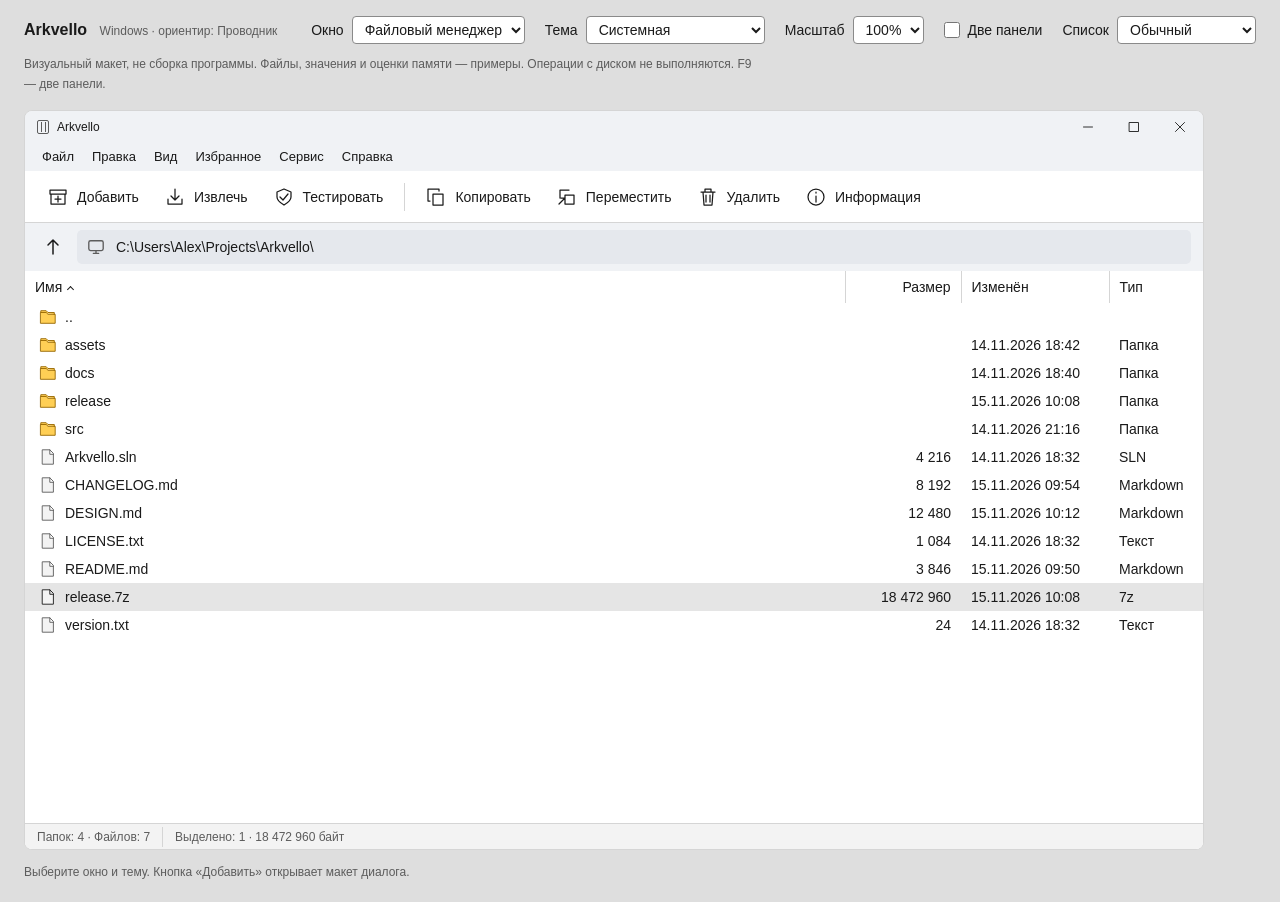
<file: design/preview/index.html>
<!doctype html>
<html lang="ru">
<head>
  <meta charset="utf-8">
  <meta name="viewport" content="width=device-width,initial-scale=1">
  <title>Arkvello — исследование интерфейса Windows</title>
  <link rel="stylesheet" href="style.css">
</head>
<body>
  <header class="study-controls">
    <strong>Arkvello <span>Windows · ориентир: Проводник</span></strong>
    <label>Окно <select id="surface"><option value="main">Файловый менеджер</option><option value="archive">Добавить к архиву</option></select></label>
    <label>Тема <select id="theme"><option value="system">Системная</option><option value="light">Светлая</option><option value="dark">Тёмная</option><option value="contrast">Контрастная (пример)</option></select></label>
    <label>Масштаб <select id="scale"><option value="1">100%</option><option value="1.25">125%</option><option value="1.5">150%</option><option value="2">200%</option></select></label>
    <label class="check"><input id="two-panels" type="checkbox">Две панели</label>
    <label>Список <select id="list-state"><option value="normal">Обычный</option><option value="long">Длинные имена</option><option value="empty">Пустая папка</option></select></label>
    <label id="dialog-state-control" hidden>Диалог <select id="dialog-state"><option value="normal">Без ошибки</option><option value="password-error">Ошибка пароля (пример)</option></select></label>
  </header>
  <p class="study-note">Визуальный макет, не сборка программы. Файлы, значения и оценки памяти — примеры. Операции с диском не выполняются. F9 — две панели.</p>
  <main id="stage">
    <section class="window manager" id="manager" aria-label="Макет файлового менеджера">
      <div class="caption"><span class="app-mark" aria-hidden="true"></span><span>Arkvello</span><div class="caption-actions" aria-hidden="true"><svg><use href="#minimize"/></svg><svg><use href="#maximize"/></svg><svg><use href="#close"/></svg></div></div>
      <nav class="menubar" aria-label="Главное меню макета">
        <button type="button">Файл</button><button type="button">Правка</button><button type="button">Вид</button><button type="button">Избранное</button><button type="button">Сервис</button><button type="button">Справка</button>
      </nav>
      <div class="commands" aria-label="Основные команды">
        <button type="button" id="add"><svg><use href="#add-icon"/></svg><span>Добавить</span></button>
        <button type="button" data-command="Извлечь"><svg><use href="#extract"/></svg><span>Извлечь</span></button>
        <button type="button" data-command="Тестировать"><svg><use href="#test"/></svg><span>Тестировать</span></button>
        <span class="command-divider"></span>
        <button type="button" data-command="Копировать"><svg><use href="#copy"/></svg><span>Копировать</span></button>
        <button type="button" data-command="Переместить"><svg><use href="#move"/></svg><span>Переместить</span></button>
        <button type="button" data-command="Удалить"><svg><use href="#delete"/></svg><span>Удалить</span></button>
        <button type="button" data-command="Информация"><svg><use href="#info"/></svg><span>Информация</span></button>
      </div>
      <div class="panels" id="panels"></div>
    </section>

    <section class="window archive" id="archive" hidden aria-label="Макет окна добавления к архиву">
      <div class="caption"><span>Добавить к архиву</span><div class="caption-actions" aria-hidden="true"><svg><use href="#close"/></svg></div></div>
      <form id="archive-form">
        <div class="archive-content">
          <label class="archive-path" for="archive-name">Архив:</label>
          <div class="path-input"><input id="archive-name" value="C:\Users\Alex\Projects\Arkvello\release.7z" spellcheck="false"><button type="button" data-command="Выбор пути архива" aria-label="Выбрать путь архива">…</button></div>
          <div class="archive-columns">
            <div>
              <h2>Сжатие</h2>
              <div class="form-row"><label for="format">Формат архива:</label><select id="format"><option>7z</option><option>zip</option><option>tar</option></select></div>
              <div class="form-row"><label for="level">Уровень сжатия:</label><select id="level"><option>5 — Нормальный</option><option>0 — Без сжатия</option><option>9 — Ультра</option></select></div>
              <div class="form-row"><label for="method">Метод сжатия:</label><select id="method"><option>LZMA2</option><option>LZMA</option></select></div>
              <div class="form-row"><label for="dictionary">Размер словаря:</label><select id="dictionary"><option>32 МБ</option><option>64 МБ</option></select></div>
              <div class="form-row"><label for="word">Размер слова:</label><select id="word"><option>32</option><option>64</option></select></div>
              <div class="form-row"><label for="solid">Размер блока:</label><select id="solid"><option>Непрерывный</option><option>Без непрерывного блока</option></select></div>
              <div class="form-row"><label for="threads">Потоков CPU:</label><div class="thread-field"><select id="threads"><option>8</option><option>4</option><option>2</option></select><span class="secondary">/ 16</span></div></div>
              <div class="memory"><div><span>Память для сжатия:</span><span>386 МБ</span></div><div><label for="memory-limit">Ограничение:</label><select id="memory-limit"><option>80%</option><option>50%</option></select></div><div><span>Для распаковки:</span><span>34 МБ</span></div></div>
              <label class="stacked" for="volumes">Разбить на тома размером, байт:</label><input id="volumes" placeholder="Не разбивать" list="volume-presets"><datalist id="volume-presets"><option value="10M"><option value="100M"><option value="1G"></datalist>
              <label class="stacked" for="parameters">Параметры:</label><input id="parameters" spellcheck="false">
              <div class="options-row"><button type="button" id="options-open">Параметры…</button><span class="secondary">NTFS и временные метки</span></div>
            </div>
            <div>
              <h2>Обновление</h2>
              <div class="form-row"><label for="update-mode">Режим обновления:</label><select id="update-mode"><option>Добавить и заменить</option><option>Обновить и добавить</option><option>Обновить существующие</option><option>Синхронизировать</option></select></div>
              <div class="form-row"><label for="path-mode">Режим путей:</label><select id="path-mode"><option>Относительные пути</option><option>Полные пути</option><option>Абсолютные пути</option></select></div>
              <fieldset class="archive-flags"><legend class="sr-only">Параметры архивации</legend>
                <label class="check"><input type="checkbox" disabled>Создать SFX-архив</label>
                <label class="check"><input type="checkbox">Сжимать открытые для записи файлы</label>
                <label class="check"><input type="checkbox">Удалять файлы после сжатия</label>
              </fieldset>
              <h2 class="encryption-heading">Шифрование</h2>
              <label class="stacked" for="password">Введите пароль:</label><input id="password" type="password" autocomplete="off">
              <label class="stacked" for="password-again">Повторите пароль:</label><input id="password-again" type="password" autocomplete="off">
              <p id="password-error" class="field-error" hidden>Пароли не совпадают.</p>
              <label class="check password-show"><input id="show-password" type="checkbox">Показать пароль</label>
              <div class="form-row"><label for="encryption">Метод шифрования:</label><select id="encryption"><option>AES-256</option></select></div>
              <label class="check"><input type="checkbox">Шифровать имена файлов</label>
            </div>
          </div>
        </div>
        <footer class="dialog-footer"><button class="primary" type="submit">OK</button><button type="button" id="archive-cancel">Отмена</button><button type="button" data-command="Справка">Справка</button></footer>
      </form>
    </section>
  </main>
  <p id="feedback" class="feedback" role="status">Выберите окно и тему. Кнопка «Добавить» открывает макет диалога.</p>

  <dialog id="options-dialog" aria-labelledby="options-title">
    <div class="caption"><span id="options-title">Параметры</span></div>
    <form method="dialog">
      <div class="options-content">
        <h2>NTFS</h2>
        <label class="check"><input type="checkbox">Сохранять символические ссылки</label>
        <label class="check"><input type="checkbox">Сохранять жёсткие ссылки</label>
        <label class="check"><input type="checkbox">Сохранять альтернативные потоки</label>
        <label class="check"><input type="checkbox">Сохранять права доступа</label>
        <h2 class="time-heading">Временные метки</h2>
        <p class="secondary option-hint">Флажок слева задаёт явное переопределение параметра.</p>
        <div class="override-row"><input type="checkbox" aria-label="Переопределить точность времени" data-override="precision"><label for="precision">Точность времени:</label><select id="precision" disabled><option>По умолчанию</option><option>1 нс</option></select></div>
        <div class="override-row"><input type="checkbox" aria-label="Переопределить время изменения" data-override="mtime"><label class="check"><input id="mtime" type="checkbox" checked disabled>Сохранять время изменения</label></div>
        <div class="override-row"><input type="checkbox" aria-label="Переопределить время создания" data-override="ctime"><label class="check"><input id="ctime" type="checkbox" disabled>Сохранять время создания</label></div>
        <div class="override-row"><input type="checkbox" aria-label="Переопределить время доступа" data-override="atime"><label class="check"><input id="atime" type="checkbox" disabled>Сохранять время доступа</label></div>
        <div class="override-row"><input type="checkbox" aria-label="Переопределить время архива" data-override="ztime"><label class="check"><input id="ztime" type="checkbox" disabled>Время архива — по последнему файлу</label></div>
        <label class="check preserve-time"><input type="checkbox">Не изменять время доступа исходных файлов</label>
      </div>
      <footer class="dialog-footer"><button class="primary" value="ok">OK</button><button value="cancel">Отмена</button><button type="button" data-command="Справка по параметрам">Справка</button></footer>
    </form>
  </dialog>

  <svg class="icon-definitions" xmlns="http://www.w3.org/2000/svg" aria-hidden="true">
    <symbol id="add-icon" viewBox="0 0 20 20"><path d="M3 7h14v10H3zM2 3h16v4H2zM10 9v6M7 12h6"/></symbol>
    <symbol id="extract" viewBox="0 0 20 20"><path d="M3 12v5h14v-5M10 2v11M6 9l4 4 4-4"/></symbol>
    <symbol id="test" viewBox="0 0 20 20"><path d="M10 2l7 3v5c0 4-7 8-7 8s-7-4-7-8V5zM6 10l3 3 5-6"/></symbol>
    <symbol id="copy" viewBox="0 0 20 20"><path d="M7 7h10v11H7zM4 14H2V2h11v2"/></symbol>
    <symbol id="move" viewBox="0 0 20 20"><path d="M3 11V3h9M8 8h9v9H8zM2 17l6-6M4 11h4v4"/></symbol>
    <symbol id="delete" viewBox="0 0 20 20"><path d="M3 5h14M7 5V2h6v3M5 5l1 13h8l1-13M8 8v7M12 8v7"/></symbol>
    <symbol id="info" viewBox="0 0 20 20"><circle cx="10" cy="10" r="8"/><path d="M10 9v6M10 5v1"/></symbol>
    <symbol id="up" viewBox="0 0 20 20"><path d="M10 17V3M5 8l5-5 5 5"/></symbol>
    <symbol id="location" viewBox="0 0 20 20"><rect x="2" y="3" width="16" height="11" rx="2"/><path d="M7 17h6M10 14v3"/></symbol>
    <symbol id="folder" viewBox="0 0 20 20"><path d="M2 5h6l2 2h8v10H2zM2 5V3h6l2 2h7v2"/></symbol>
    <symbol id="file" viewBox="0 0 20 20"><path d="M4 2h8l4 4v12H4zM12 2v5h4"/></symbol>
    <symbol id="minimize" viewBox="0 0 20 20"><path d="M5 10h10"/></symbol>
    <symbol id="maximize" viewBox="0 0 20 20"><path d="M5 5h10v10H5z"/></symbol>
    <symbol id="close" viewBox="0 0 20 20"><path d="M5 5l10 10M15 5L5 15"/></symbol>
  </svg>
  <script src="preview.js"></script>
</body>
</html>
</file>
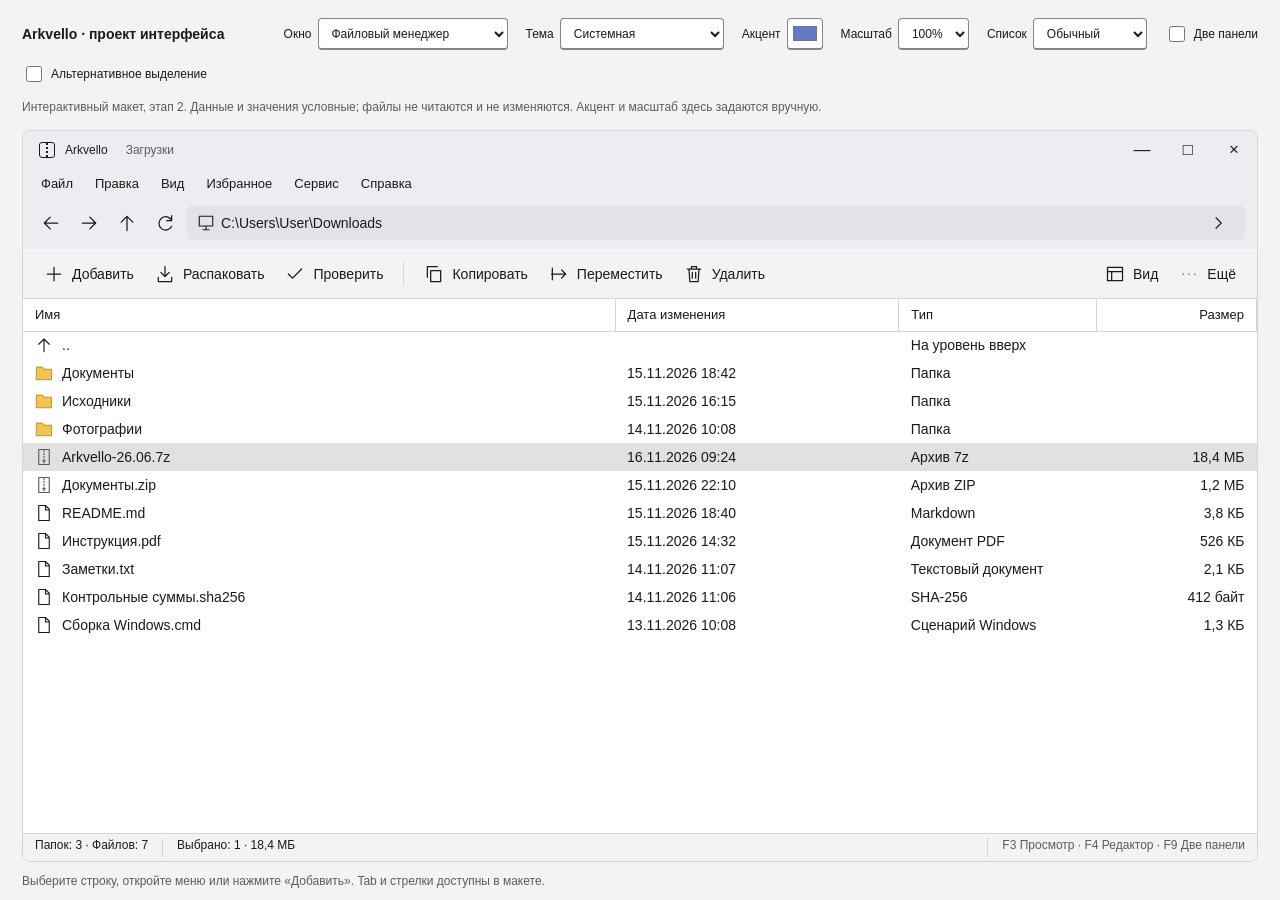
<file: design/stage2/index.html>
<!doctype html>
<html lang="ru">
<head>
  <meta charset="utf-8">
  <meta name="viewport" content="width=device-width,initial-scale=1">
  <title>Arkvello — проект интерфейса WinUI 3</title>
  <link rel="stylesheet" href="study.css">
  <script src="study.js" defer></script>
</head>
<body>
  <header class="review-controls" aria-label="Управление макетом">
    <strong>Arkvello · проект интерфейса</strong>
    <label>Окно <select id="surface"><option value="main">Файловый менеджер</option><option value="add">Добавить в архив</option><option value="extract">Распаковать</option><option value="progress">Ход операции</option><option value="overwrite">Замена файла</option><option value="password">Пароль</option><option value="memory">Ограничение памяти</option><option value="result">Результат с предупреждениями</option><option value="settings">Параметры</option></select></label>
    <label>Тема <select id="theme"><option value="system">Системная</option><option value="dark">Тёмная</option><option value="light">Светлая</option><option value="contrast">Контрастная (пример)</option></select></label>
    <label>Акцент <input id="accent" type="color" value="#637bc4"></label>
    <label>Масштаб <select id="scale"><option value="1">100%</option><option value="1.25">125%</option><option value="1.5">150%</option><option value="2">200%</option></select></label>
    <label>Список <select id="state"><option value="normal">Обычный</option><option value="long">Длинное имя</option><option value="empty">Пустой</option><option value="loading">Загрузка</option><option value="error">Нет доступа</option></select></label>
    <label class="check"><input type="checkbox" id="two">Две панели</label>
    <label class="check"><input type="checkbox" id="alternative">Альтернативное выделение</label>
  </header>
  <p class="review-note">Интерактивный макет, этап 2. Данные и значения условные; файлы не читаются и не изменяются. Акцент и масштаб здесь задаются вручную.</p>
  <main id="stage">
    <section id="manager" class="window" aria-label="Arkvello — файловый менеджер">
      <header class="caption"><span class="app-mark" aria-hidden="true"></span><span>Arkvello</span><span class="caption-path">Загрузки</span><div class="caption-actions" aria-hidden="true"><span>―</span><span>□</span><span>×</span></div></header>
      <nav id="menubar" aria-label="Главное меню"></nav>
      <div id="panels"></div>
      <footer class="app-status"><span id="total">Папок: 3 · Файлов: 7</span><span id="selected">Выбрано: 1 · 18,4 МБ</span><span class="status-tail">F3 Просмотр · F4 Редактор · F9 Две панели</span></footer>
    </section>
  </main>
  <p id="feedback" role="status">Выберите строку, откройте меню или нажмите «Добавить». Tab и стрелки доступны в макете.</p>
  <dialog id="sheet" aria-labelledby="sheet-title"><form id="sheet-form"><header class="sheet-title"><h1 id="sheet-title"></h1><button type="button" id="close-sheet" class="icon-only" aria-label="Закрыть диалог"></button></header><div id="sheet-context"></div><div id="sheet-content"></div><footer id="sheet-footer"></footer></form></dialog>
  <div id="popup" popover="auto" aria-label="Команды"></div>
</body>
</html>
</file>
<file: design/preview/style.css>
:root {
  color-scheme: light;
  --frame: #f3f3f3;
  --navigation: #f0f2f5;
  --path: #e5e8ed;
  --path-hover: #dce0e6;
  --panel: #ffffff;
  --hover: #eaeaea;
  --pressed: #dfdfdf;
  --divider: #d5d5d5;
  --edge: #8a8a8a;
  --text: #1a1a1a;
  --secondary: #5c5c5c;
  --disabled: #6d6d6d;
  --accent: #005fb8;
  --on-accent: #ffffff;
  --selected: #e5e5e5;
  --selection-edge: #666666;
  --selected-text: #1a1a1a;
  --inactive: #eeeeee;
  --error: #b42318;
  --error-surface: #fff1ef;
  --study-ground: #dedede;
  --scale: 1;
  font-family: "Segoe UI Variable Text", "Segoe UI", sans-serif;
  font-size: 14px;
  line-height: 20px;
  font-optical-sizing: auto;
  background: var(--study-ground);
  color: var(--text);
}
:root[data-theme="dark"] {
  color-scheme: dark;
  --frame: #202020;
  --navigation: #1c202c;
  --path: #292d39;
  --path-hover: #333846;
  --panel: #191919;
  --hover: #2d2d2d;
  --pressed: #3d3d3d;
  --divider: #383838;
  --edge: #969696;
  --text: #f3f3f3;
  --secondary: #c0c0c0;
  --disabled: #a0a0a0;
  --accent: #75bfff;
  --on-accent: #101010;
  --selected: #414141;
  --selection-edge: #b0b0b0;
  --selected-text: #f3f3f3;
  --inactive: #303030;
  --error: #ffb4ab;
  --error-surface: #452521;
  --study-ground: #141414;
}
:root[data-theme="contrast"] {
  color-scheme: dark;
  --frame: #000000;
  --panel: #000000;
  --navigation: #000000;
  --path: #000000;
  --path-hover: #202020;
  --selection-edge: #ffff00;
  --hover: #202020;
  --pressed: #333333;
  --divider: #ffffff;
  --edge: #ffffff;
  --text: #ffffff;
  --secondary: #ffffff;
  --disabled: #a6a6a6;
  --accent: #ffff00;
  --on-accent: #000000;
  --selected: #ffff00;
  --selected-text: #000000;
  --inactive: #333333;
  --error: #ffb4ab;
  --error-surface: #000000;
  --study-ground: #000000;
}
* { box-sizing: border-box; }
body { margin: 0; }
[hidden] { display: none !important; }
button, input, select { font: inherit; color: inherit; }
button, select { cursor: default; }
button { border: 1px solid var(--edge); border-radius: 4px; background: var(--panel); padding: 3px 12px; min-height: 28px; }
button:hover:enabled { background: var(--hover); }
button:active:enabled { background: var(--pressed); }
button:disabled, input:disabled, select:disabled { color: var(--disabled); background: var(--frame); }
button.primary { background: var(--accent); color: var(--on-accent); border-color: var(--accent); }
button.primary:hover { background: var(--accent); filter: brightness(.92); }
input:not([type="checkbox"]), select { height: 28px; background: var(--panel); border: 1px solid var(--edge); border-radius: 4px; padding: 3px 8px; min-width: 0; width: 100%; }
select { padding-right: 5px; }
input::placeholder { color: var(--secondary); opacity: 1; }
input { caret-color: var(--text); }
input[type="checkbox"] { width: 16px; height: 16px; flex: 0 0 auto; margin: 0; accent-color: var(--accent); }
input:focus-visible:not([type="checkbox"]) { border-bottom: 2px solid var(--accent); }
:focus-visible { outline: 2px solid var(--accent); outline-offset: 2px; }
::selection { background: var(--accent); color: var(--on-accent); }
* { scrollbar-color: var(--edge) var(--frame); scrollbar-width: thin; }
svg { width: 20px; height: 20px; fill: none; stroke: currentColor; stroke-width: 1.5; stroke-linecap: round; stroke-linejoin: round; flex: 0 0 auto; }
.icon-definitions { position: absolute; width: 0; height: 0; overflow: hidden; }
.sr-only { position: absolute; width: 1px; height: 1px; padding: 0; overflow: hidden; clip-path: inset(50%); white-space: nowrap; }
.secondary { color: var(--secondary); }
.check { display: flex; align-items: center; gap: 8px; min-height: 26px; }
.check:has(input:disabled) { color: var(--disabled); }
.study-controls { display: flex; flex-wrap: wrap; align-items: center; gap: 10px 20px; padding: 16px 24px 10px; }
.study-controls strong { font-size: 16px; font-weight: 600; margin-right: auto; }
.study-controls strong span { color: var(--secondary); font-size: 12px; font-weight: 400; margin-left: 8px; }
.study-controls > label { display: flex; align-items: center; gap: 8px; }
.study-controls select { width: auto; }
.study-note { margin: 0 24px 16px; max-width: 110ch; color: var(--secondary); font-size: 12px; }
#stage { padding: 0 24px 8px; overflow: auto; }
.window { background: var(--frame); border: 1px solid var(--divider); border-radius: 8px; overflow: hidden; zoom: var(--scale); }
.manager { width: 1180px; height: 740px; max-width: 100%; display: flex; flex-direction: column; }
.caption { min-height: 32px; height: 32px; display: flex; align-items: center; gap: 8px; padding-left: 12px; font-size: 12px; flex: 0 0 auto; background: var(--navigation); }
.app-mark { display: inline-block; width: 12px; height: 14px; border: 1px solid var(--secondary); border-radius: 2px; position: relative; }
.app-mark::after { content: ""; position: absolute; width: 3px; height: 10px; left: 3px; top: 1px; border-left: 1px solid var(--secondary); border-right: 1px solid var(--secondary); }
.caption-actions { display: flex; margin-left: auto; height: 100%; }
.caption-actions svg { width: 46px; height: 32px; padding: 7px 14px; stroke-width: 1; }
.menubar { display: flex; align-items: center; min-height: 28px; padding: 0 8px; background: var(--navigation); font-size: 13px; }
.menubar button { border: 0; background: transparent; min-height: 24px; padding: 2px 9px; }
.commands { display: flex; align-items: center; gap: 4px; height: 52px; flex: 0 0 auto; padding: 6px 12px; border-bottom: 1px solid var(--divider); background: var(--panel); overflow-x: auto; }
.commands button { display: flex; align-items: center; justify-content: center; gap: 9px; height: 36px; flex: 0 0 auto; padding: 6px 10px; border-color: transparent; background: transparent; font-size: 14px; }
.commands svg { stroke-width: 1.25; }
.command-divider { height: 28px; width: 1px; flex: 0 0 auto; background: var(--divider); margin: 0 6px; }
.panels { flex: 1; min-height: 0; display: flex; gap: 3px; }
.panel { display: flex; flex-direction: column; min-width: 0; flex: 1; background: var(--panel); }
.panel + .panel { border-left: 1px solid var(--divider); }
.pathbar { height: 48px; display: flex; align-items: center; gap: 8px; padding: 6px 12px; background: var(--navigation); flex: 0 0 auto; }
.pathbar button { width: 32px; height: 32px; padding: 5px; border-color: transparent; background: transparent; }
.path-field { display: flex; align-items: center; flex: 1; min-width: 0; height: 34px; border-radius: 5px; background: var(--path); padding-left: 10px; }
.path-field > svg { width: 18px; height: 18px; color: var(--secondary); }
.path-field:hover { background: var(--path-hover); }
.path-field input { height: 34px; border-color: transparent; background: transparent; padding-left: 10px; }
.path-field:focus-within { outline: 2px solid var(--accent); outline-offset: -2px; }
.path-field input:focus-visible { outline: none; border-color: transparent; }
.file-scroll { flex: 1; min-height: 0; overflow: auto; }
.file-table { border-collapse: collapse; width: 100%; table-layout: fixed; font-size: 14px; line-height: 20px; font-variant-numeric: tabular-nums; }
.file-table col.name { width: auto; }
.file-table col.size { width: 116px; }
.file-table col.date { width: 148px; }
.file-table col.kind { width: 94px; }
.file-table thead { position: sticky; top: 0; z-index: 1; background: var(--panel); }
.file-table th { height: 32px; font-weight: 400; text-align: left; color: var(--text); padding: 0 10px; }
.file-table th + th { border-left: 1px solid var(--divider); }
.sort { display: inline-block; width: 5px; height: 5px; transform: rotate(45deg); border-left: 1px solid currentColor; border-top: 1px solid currentColor; margin: 0 0 0 6px; }
.file-table td { padding: 0 10px; height: 28px; overflow: hidden; text-overflow: ellipsis; white-space: nowrap; }
.file-table td.number, .file-table th.number { text-align: right; }
.file-table td:first-child { padding-left: 14px; }
.file-name { display: flex; align-items: center; gap: 8px; }
.file-name span { overflow: hidden; text-overflow: ellipsis; white-space: nowrap; }
.file-name svg { width: 18px; height: 18px; color: var(--secondary); }
.file-name svg.folder { stroke: #986800; fill: #ffcf55; stroke-width: 1; }
:root[data-theme="dark"] .file-name svg.folder { stroke: #e5b63c; }
.file-name svg.file { fill: var(--frame); stroke-width: 1; }
.file-table tbody tr:hover { background: var(--hover); }
.file-table tr[aria-selected="true"] { background: var(--selected); color: var(--selected-text); }
.file-table tr[aria-selected="true"] svg { color: inherit; }
.panel.inactive tr[aria-selected="true"] { background: var(--inactive); color: var(--text); }
.file-table tr:focus { outline: 1px solid var(--selection-edge); outline-offset: -1px; }
.file-table tr:focus-visible { outline: 2px solid var(--accent); outline-offset: -2px; }
.panel-status { height: 26px; border-top: 1px solid var(--divider); background: var(--frame); display: flex; align-items: center; color: var(--secondary); font-size: 12px; flex: 0 0 auto; overflow: hidden; white-space: nowrap; }
.panel-status span { padding: 0 12px; }
.panel-status span + span { border-left: 1px solid var(--divider); }
.archive { width: 900px; max-width: 100%; display: flex; flex-direction: column; max-height: calc(var(--available-height, 720px) / var(--scale)); }
.archive form { display: flex; flex-direction: column; min-height: 0; overflow: hidden; }
.archive-content { padding: 14px 20px 16px; overflow: auto; min-height: 0; background: var(--panel); }
.archive-path { display: block; margin-bottom: 6px; }
.path-input { display: flex; gap: 8px; }
.path-input button { width: 32px; padding: 0; flex: 0 0 auto; }
.archive-columns { display: grid; grid-template-columns: 1fr 1fr; gap: 28px; margin-top: 16px; }
h2 { font-size: 14px; line-height: 20px; font-weight: 600; margin: 0 0 8px; }
.form-row { display: grid; grid-template-columns: 46% 54%; align-items: center; min-height: 34px; }
.form-row > label { padding-right: 8px; }
.thread-field { display: flex; align-items: center; gap: 12px; }
.thread-field select { width: calc(100% - 48px); }
.memory { margin: 12px 0 14px; color: var(--secondary); font-size: 12px; }
.memory > div { display: flex; align-items: center; justify-content: space-between; min-height: 24px; }
.memory select { width: 88px; font-size: 13px; }
.memory > div:has(select) { min-height: 34px; }
.stacked { display: block; margin: 10px 0 4px; }
.options-row { display: flex; align-items: center; gap: 12px; margin-top: 16px; }
.options-row .secondary { font-size: 12px; }
.archive-flags { border: 0; padding: 0; margin: 12px 0 0; }
.encryption-heading { margin-top: 22px; }
.password-show { margin-top: 8px; margin-bottom: 8px; }
.field-error { color: var(--error); background: var(--error-surface); padding: 6px 8px; margin: 6px 0; }
input[aria-invalid="true"] { border-color: var(--error); }
.dialog-footer { min-height: 60px; display: flex; align-items: center; justify-content: flex-end; gap: 8px; padding: 12px 20px; border-top: 1px solid var(--divider); background: var(--frame); flex: 0 0 auto; }
.dialog-footer button { min-width: 88px; }
.feedback { margin: 4px 24px 20px; color: var(--secondary); font-size: 12px; min-height: 18px; }
dialog { border: 1px solid var(--divider); border-radius: 8px; padding: 0; color: var(--text); background: var(--frame); width: 520px; max-width: calc((100vw - 32px) / var(--scale)); max-height: calc((100vh - 32px) / var(--scale)); zoom: var(--scale); }
dialog[open] { display: flex; flex-direction: column; }
dialog::backdrop { background: #00000040; }
dialog form { margin: 0; display: flex; flex-direction: column; min-height: 0; overflow: hidden; }
.options-content { padding: 16px 20px 20px; overflow: auto; min-height: 0; background: var(--panel); }
.time-heading { margin-top: 20px; }
.option-hint { font-size: 12px; margin: 0 0 10px; }
.override-row { display: flex; gap: 10px; align-items: center; min-height: 32px; }
.override-row > select { width: 136px; margin-left: auto; }
.preserve-time { margin-top: 10px; }
@media (max-width: 1000px) {
  .study-controls { gap: 8px 16px; }
  .study-controls strong { width: 100%; }
  .archive-columns { gap: 20px; }
  .archive { min-width: 740px; }
  .manager { min-width: 740px; }
}
@media (forced-colors: active) {
  :root, :root[data-theme] {
    --frame: Canvas; --panel: Canvas; --hover: Canvas; --pressed: Canvas;
    --divider: CanvasText; --edge: ButtonText; --text: CanvasText;
    --secondary: CanvasText; --disabled: GrayText; --accent: Highlight;
    --on-accent: HighlightText; --selected: Highlight;
    --selected-text: HighlightText; --inactive: Canvas;
    --error: CanvasText; --error-surface: Canvas; --study-ground: Canvas;
    --navigation: Canvas; --path: Canvas; --path-hover: Canvas; --selection-edge: Highlight;
  }
  .file-table tr[aria-selected="true"] { forced-color-adjust: none; }
  .panel.inactive tr[aria-selected="true"] { outline: 1px solid CanvasText; outline-offset: -1px; }
  .file-name svg.folder { stroke: currentColor; fill: none; }
  .path-field { outline: 1px solid ButtonText; outline-offset: -1px; }
}
</file>
<file: design/stage2/study.css>
:root{font-family:'Segoe UI Variable Text','Segoe UI',sans-serif;font-size:14px;color-scheme:light;--frame:#f3f3f3;--panel:#fff;--field:#fff;--nav:#eef0f5;--address:#e5e8ed;--hover:#e6e6e6;--pressed:#d9d9d9;--text:#1a1a1a;--secondary:#5c5c5c;--edge:#858585;--divider:#d5d5d5;--selection:#e1e1e1;--inactive:#ededed;--focus:#005fb8;--action:#005fb8;--action-text:#fff;--error:#b42318;--scale:1}
:root[data-theme=dark]{color-scheme:dark;--frame:#202020;--panel:#191919;--field:#252525;--nav:#1c202c;--address:#292d39;--hover:#303030;--pressed:#3d3d3d;--text:#f3f3f3;--secondary:#c0c0c0;--edge:#969696;--divider:#383838;--selection:#414141;--inactive:#303030;--focus:#75bfff;--action:#75bfff;--action-text:#101010;--error:#ffb4ab}
:root[data-theme=contrast]{--frame:#000;--panel:#000;--field:#000;--nav:#000;--address:#000;--hover:#272727;--pressed:#383838;--text:#fff;--secondary:#fff;--edge:#fff;--divider:#fff;--selection:#05336d;--inactive:#222;--focus:#ffeb00;--action:#ffeb00;--action-text:#000;--error:#ffb4ab}
*{box-sizing:border-box}body{margin:0;padding:18px 22px 10px;background:var(--frame);color:var(--text)}button,input,select,textarea{font:inherit;color:inherit}button{cursor:default;border:1px solid var(--divider);background:var(--field);border-radius:4px;min-height:32px;padding:5px 12px;white-space:nowrap}button:hover{background:var(--hover)}button:active{background:var(--pressed)}button:disabled{color:var(--secondary);cursor:default}button:focus-visible,input:focus-visible,select:focus-visible,textarea:focus-visible,a:focus-visible{outline:2px solid var(--focus);outline-offset:2px}input,select,textarea{background:var(--field);border:1px solid var(--edge);border-bottom-width:2px;border-radius:4px;min-height:32px;padding:4px 9px;min-width:0}input::placeholder{color:var(--secondary);opacity:1}input[type=checkbox]{min-height:16px;width:16px;height:16px;padding:0;accent-color:var(--action);flex-shrink:0}input[type=color]{width:36px;padding:3px}::selection{background:var(--selection);color:var(--text)}*{scrollbar-color:var(--edge) var(--panel);scrollbar-width:thin}svg{width:20px;height:20px;stroke:currentColor;stroke-width:1.5;fill:none;stroke-linecap:round;stroke-linejoin:round;flex-shrink:0}h1,h2,p{margin:0}h1{font-size:20px;font-weight:600;line-height:28px}h2{font-size:14px;line-height:20px;font-weight:600;margin:18px 0 10px}small,.secondary{color:var(--secondary);font-size:12px;line-height:18px}.review-controls{display:flex;align-items:center;flex-wrap:wrap;gap:10px 18px;font-size:12px}.review-controls strong{font-size:14px;margin-right:auto}.review-controls label{display:flex;align-items:center;gap:6px}.review-controls select{font-size:12px;max-width:190px}.review-note{font-size:12px;color:var(--secondary);margin:12px 0 16px}.check{display:flex;align-items:center;gap:8px;min-height:28px}.window{width:100%;height:100%;background:var(--panel);border:1px solid var(--divider);border-radius:8px;overflow:hidden;display:flex;flex-direction:column}#stage{height:calc((100vh - 154px) / var(--scale));min-height:260px;width:calc(100% / var(--scale));zoom:var(--scale)}.caption{height:38px;min-height:38px;background:var(--nav);display:flex;align-items:center;gap:10px;padding-left:16px;font-size:12px}.app-mark{width:16px;height:16px;border:1.5px solid currentColor;border-radius:3px;position:relative}.app-mark:after{content:'';position:absolute;left:6px;top:0;height:100%;border-left:2px dotted currentColor}.caption-path{color:var(--secondary);margin-left:8px}.caption-actions{margin-left:auto;display:flex;align-self:stretch}.caption-actions span{width:46px;display:grid;place-items:center;font-size:17px}#menubar{height:28px;min-height:28px;background:var(--nav);display:flex;align-items:center;padding:0 8px;gap:2px}#menubar button{border:0;background:transparent;min-height:26px;font-size:13px;padding:3px 10px}#menubar button:hover{background:var(--hover)}#panels{display:flex;flex:1;min-height:0}.panel{display:flex;flex-direction:column;flex:1;min-width:0;border-right:1px solid var(--divider)}.panel:last-child{border-right:0}.pathbar{height:52px;min-height:52px;display:flex;align-items:center;gap:6px;padding:6px 12px;background:var(--nav)}.icon-only{display:inline-flex;align-items:center;justify-content:center;min-width:32px;width:32px;height:32px;padding:5px;border-color:transparent;background:transparent}.address{display:flex;align-items:center;gap:6px;background:var(--address);border-radius:5px;padding:0 10px;min-width:0;flex:1;height:34px}.address input{border:0;border-radius:0;background:transparent;min-width:0;width:100%;padding:4px 0}.address:focus-within{outline:2px solid var(--focus);outline-offset:-2px}.address input:focus-visible{outline:0}.address svg{width:18px;height:18px}.commandbar{min-height:50px;display:flex;align-items:center;gap:3px;padding:5px 12px;border-bottom:1px solid var(--divider);background:var(--frame);overflow-x:auto;flex-shrink:0}.commandbar button{display:flex;gap:8px;align-items:center;border:0;background:transparent;min-height:36px;padding:6px 9px}.commandbar button:hover{background:var(--hover)}.commandbar button:active{background:var(--pressed)}.commandbar .spacer{flex:1;min-width:8px}.separator{height:24px;width:1px;background:var(--divider);margin:0 8px;flex-shrink:0}.file-scroll{overflow:auto;flex:1;min-height:0}.file-table{width:100%;border-collapse:collapse;table-layout:fixed;user-select:none;font-variant-numeric:tabular-nums}.file-table col:first-child{width:48%}.file-table col:nth-child(2){width:23%}.file-table col:nth-child(3){width:16%}.file-table col:nth-child(4){width:13%}.file-table th{position:sticky;top:0;background:var(--panel);height:32px;font-size:13px;font-weight:400;border-bottom:1px solid var(--divider);border-right:1px solid var(--divider);text-align:left;padding:0 12px}.file-table th button{background:transparent;border:0;min-height:28px;padding:0;font-size:13px}.file-table td{height:28px;padding:0 12px;white-space:nowrap;text-overflow:ellipsis;overflow:hidden}.file-table tr:hover td{background:var(--hover)}.file-table tr[aria-selected=true] td{background:var(--selection)}.panel.inactive .file-table tr[aria-selected=true] td{background:var(--inactive)}.file-table tr:focus{outline:1px solid var(--edge);outline-offset:-1px}.file-table tr:focus-visible{outline:2px solid var(--focus);outline-offset:-2px}.filename{display:flex;align-items:center;gap:9px;min-width:0}.filename span{overflow:hidden;text-overflow:ellipsis}.filename svg{width:18px;height:18px}.filename .folder{fill:#f4c450;stroke:#ac7a10;stroke-width:1}.filename .archive{stroke:var(--secondary)}.number{text-align:right!important}.app-status{height:28px;min-height:28px;display:flex;gap:14px;padding:4px 12px;background:var(--frame);border-top:1px solid var(--divider);font-size:12px}.app-status>span+span{border-left:1px solid var(--divider);padding-left:14px}.status-tail{margin-left:auto;color:var(--secondary)}.empty-state{padding:32px 24px;color:var(--secondary)}.empty-state button{margin-top:12px}#feedback{font-size:12px;line-height:18px;color:var(--secondary);margin-top:10px;min-height:18px}dialog{padding:0;border:1px solid var(--divider);border-radius:8px;background:var(--frame);color:var(--text);width:min(820px,calc(100vw / var(--scale) - 32px));max-width:none;max-height:calc(100vh / var(--scale) - 36px);zoom:var(--scale);overflow:hidden}dialog::backdrop{background:#0006}#sheet-form{display:flex;flex-direction:column;max-height:calc(100vh / var(--scale) - 38px)}.sheet-title{display:flex;align-items:center;justify-content:space-between;gap:12px;padding:18px 24px 12px;flex-shrink:0}#sheet-context{padding:0 24px 14px;color:var(--secondary);font-size:12px;overflow-wrap:anywhere;flex-shrink:0}#sheet-content{overflow:auto;min-height:0;padding:0 24px 24px}#sheet-footer{display:flex;gap:8px;align-items:center;justify-content:flex-end;padding:14px 24px;border-top:1px solid var(--divider);flex-shrink:0;background:var(--frame)}#sheet-footer button{min-width:96px}#sheet-footer .help{margin-right:auto;min-width:auto}.primary{background:var(--action);color:var(--action-text);border-color:transparent}.primary:hover{background:var(--action);filter:brightness(.94)}.tabs{display:flex;gap:4px;border-bottom:1px solid var(--divider);margin:16px 0 18px;overflow-x:auto}.tabs button{background:transparent;border:0;border-radius:0;position:relative;min-height:38px}.tabs button[aria-selected=true]:after{content:'';height:3px;background:var(--action);position:absolute;bottom:0;left:12px;right:12px}.tabs button[aria-selected=true]{font-weight:600}.field{display:flex;flex-direction:column;gap:5px;margin:0 0 13px;min-width:0}.field label{font-size:13px}.input-browse{display:flex;gap:8px}.input-browse input{flex:1;min-width:0}.input-browse button{min-width:38px}.columns{display:grid;grid-template-columns:1fr 1fr;gap:24px}.columns>div{min-width:0}.summary{display:flex;gap:18px;flex-wrap:wrap;color:var(--secondary);font-size:12px;border-top:1px solid var(--divider);padding-top:12px;margin-top:6px}.hint{font-size:12px;line-height:18px;color:var(--secondary);margin:8px 0 14px}.error-text{color:var(--error);margin:8px 0;line-height:20px}.override{display:grid;grid-template-columns:20px minmax(0,1fr);gap:8px;align-items:center;margin-bottom:10px}.override>label{display:flex;align-items:center;gap:8px;min-width:0}.override select{margin-left:auto;max-width:140px}.notice{padding:12px 0;border-top:1px solid var(--divider);border-bottom:1px solid var(--divider);margin-bottom:16px;line-height:20px;overflow-wrap:anywhere}.progress-title{font-size:18px;font-weight:600;margin:6px 0 14px}progress{width:100%;height:6px;accent-color:var(--action);display:block;margin:18px 0}progress::-webkit-progress-bar{background:var(--divider);border-radius:3px}progress::-webkit-progress-value{background:var(--action);border-radius:3px}.metrics{display:grid;grid-template-columns:1fr 1fr;gap:10px 28px;margin:18px 0;font-variant-numeric:tabular-nums}.metrics div{display:flex;justify-content:space-between;gap:16px;font-size:13px}.metrics dt{color:var(--secondary)}.metrics dd{margin:0}.wrap{overflow-wrap:anywhere;white-space:normal}.conflict-grid{display:grid;grid-template-columns:1fr 1fr;gap:24px}.conflict-grid section+section{border-left:1px solid var(--divider);padding-left:24px}.choice-buttons{display:flex;flex-wrap:wrap;gap:8px;margin-top:16px}.settings{display:grid;grid-template-columns:170px minmax(0,1fr);gap:24px;min-height:320px}.settings-nav{display:flex;flex-direction:column;gap:2px;border-right:1px solid var(--divider);padding-right:12px}.settings-nav button{text-align:left;border:0;background:transparent;white-space:normal}.settings-nav button[aria-current=page]{background:var(--selection)}.settings-content h2{margin-top:0}.log{border:1px solid var(--divider);background:var(--panel);padding:12px;line-height:22px;overflow-wrap:anywhere}.badge{font-size:12px;color:var(--secondary);margin-left:auto}.popup-row{display:flex;justify-content:space-between;align-items:center;gap:22px;width:100%;text-align:left;background:transparent;border:0;min-height:30px;font-size:13px}.popup-row small{margin-left:auto}#popup{position:fixed;inset:auto;margin:0;width:max-content;max-width:calc(100vw - 24px);max-height:65vh;padding:5px;border:1px solid var(--divider);border-radius:6px;background:var(--frame);color:var(--text);overflow:auto}#popup hr{border:0;border-top:1px solid var(--divider);margin:5px}#popup h2{font-size:12px;color:var(--secondary);padding:4px 8px;margin:3px 0}.toolbar-label{display:inline}.two .commandbar{gap:0;padding-left:6px;padding-right:6px}.two .commandbar .toolbar-label{display:none}.two .commandbar button{padding:6px 8px}.two .pathbar{padding-left:6px;padding-right:6px}.two .file-table{min-width:560px}.two .file-table col:first-child{width:43%}.two .file-table col:nth-child(2){width:26%}.two .file-table col:nth-child(3){width:16%}.two .file-table col:nth-child(4){width:15%}
@media(max-width:1050px){.status-tail{display:none}.commandbar .optional-label{display:none}.review-controls strong{width:100%}}@media(max-width:650px){body{padding:10px}.columns,.conflict-grid{grid-template-columns:1fr;gap:4px}.conflict-grid section+section{border-left:0;border-top:1px solid var(--divider);padding:12px 0 0}.settings{grid-template-columns:1fr;gap:16px}.settings-nav{flex-direction:row;flex-wrap:wrap;border-right:0;border-bottom:1px solid var(--divider);padding:0 0 8px}.caption-path{display:none}.sheet-title{padding:16px}.sheet-title h1{font-size:18px}#sheet-content{padding:0 16px 16px}#sheet-context{padding:0 16px 12px}#sheet-footer{padding:12px 16px;flex-wrap:wrap}.metrics{grid-template-columns:1fr}.commandbar{padding-left:4px}.commandbar .toolbar-label{display:none}}
@media(forced-colors:active){:root{--frame:Canvas;--panel:Canvas;--field:Field;--nav:Canvas;--address:Field;--hover:Canvas;--pressed:Canvas;--text:CanvasText;--secondary:CanvasText;--edge:ButtonText;--divider:ButtonText;--selection:Highlight;--inactive:Canvas;--focus:Highlight;--action:Highlight;--action-text:HighlightText;--error:CanvasText}.file-table tr[aria-selected=true] td{forced-color-adjust:none;background:Highlight;color:HighlightText}.panel.inactive .file-table tr[aria-selected=true] td{background:Canvas;color:CanvasText;border-block:1px solid Highlight}.filename .folder{fill:Canvas;stroke:CanvasText}.primary{forced-color-adjust:none}.address{outline:1px solid ButtonText}}
#sheet-content{container-type:inline-size}
@container(max-width:600px){.columns{grid-template-columns:1fr;gap:4px}.settings{grid-template-columns:1fr;gap:16px}.settings-nav{flex-direction:row;flex-wrap:wrap;border-right:0;border-bottom:1px solid var(--divider);padding:0 0 8px}}
</file>
